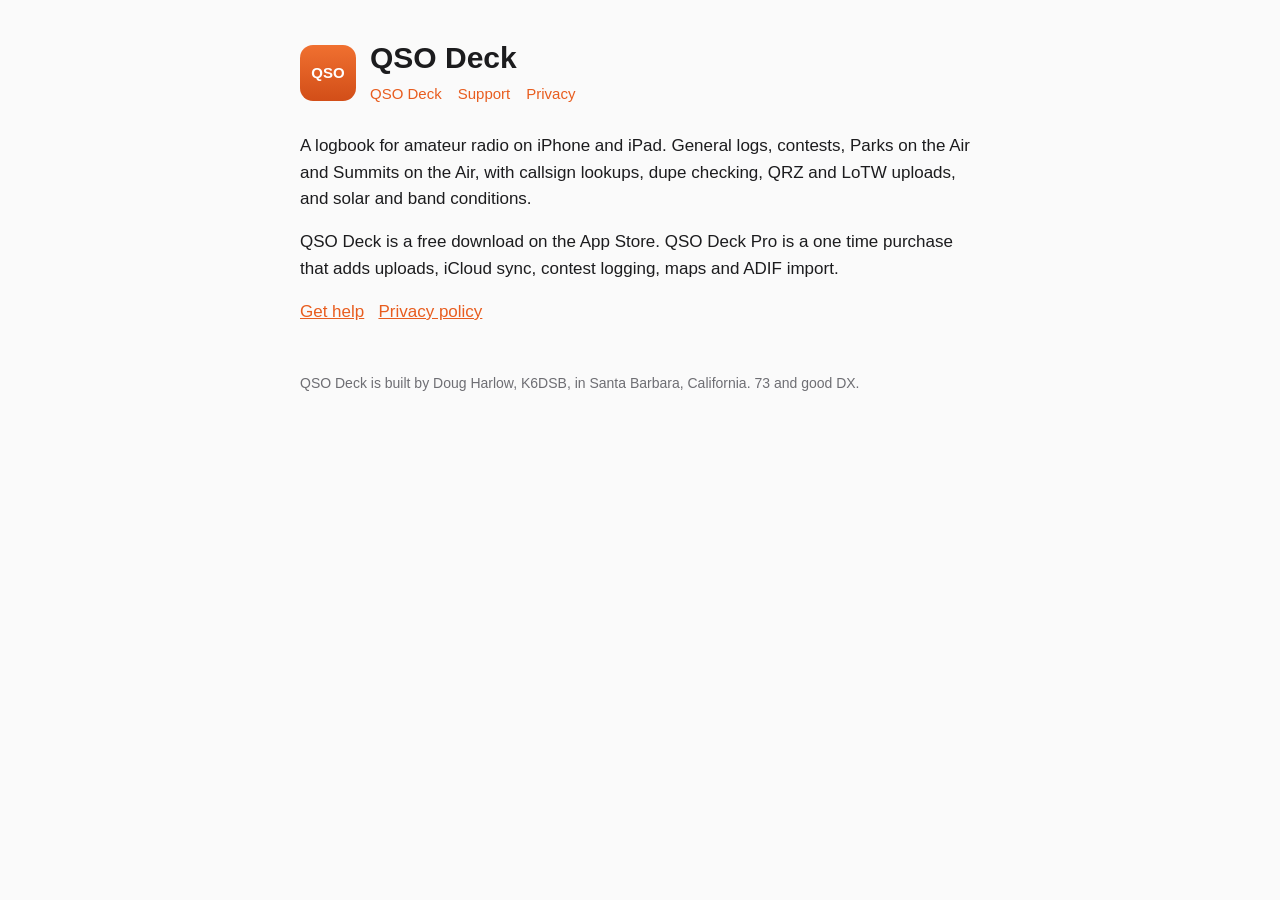
<file: index.html>
<!doctype html><html lang="en"><head><meta charset="utf-8"><meta name="viewport" content="width=device-width,initial-scale=1"><title>QSO Deck</title><link rel="stylesheet" href="style.css"></head><body><main><header><div class="icon">QSO</div><div><h1>QSO Deck</h1><nav><a href="index.html">QSO Deck</a><a href="support.html">Support</a><a href="privacy.html">Privacy</a></nav></div></header>
<p>A logbook for amateur radio on iPhone and iPad. General logs, contests, Parks on the Air and Summits on the Air, with callsign lookups, dupe checking, QRZ and LoTW uploads, and solar and band conditions.</p>
<p>QSO Deck is a free download on the App Store. QSO Deck Pro is a one time purchase that adds uploads, iCloud sync, contest logging, maps and ADIF import.</p>
<p><a href="support.html">Get help</a> &nbsp; <a href="privacy.html">Privacy policy</a></p>
<footer>QSO Deck is built by Doug Harlow, K6DSB, in Santa Barbara, California. 73 and good DX.</footer></main></body></html>
</file>
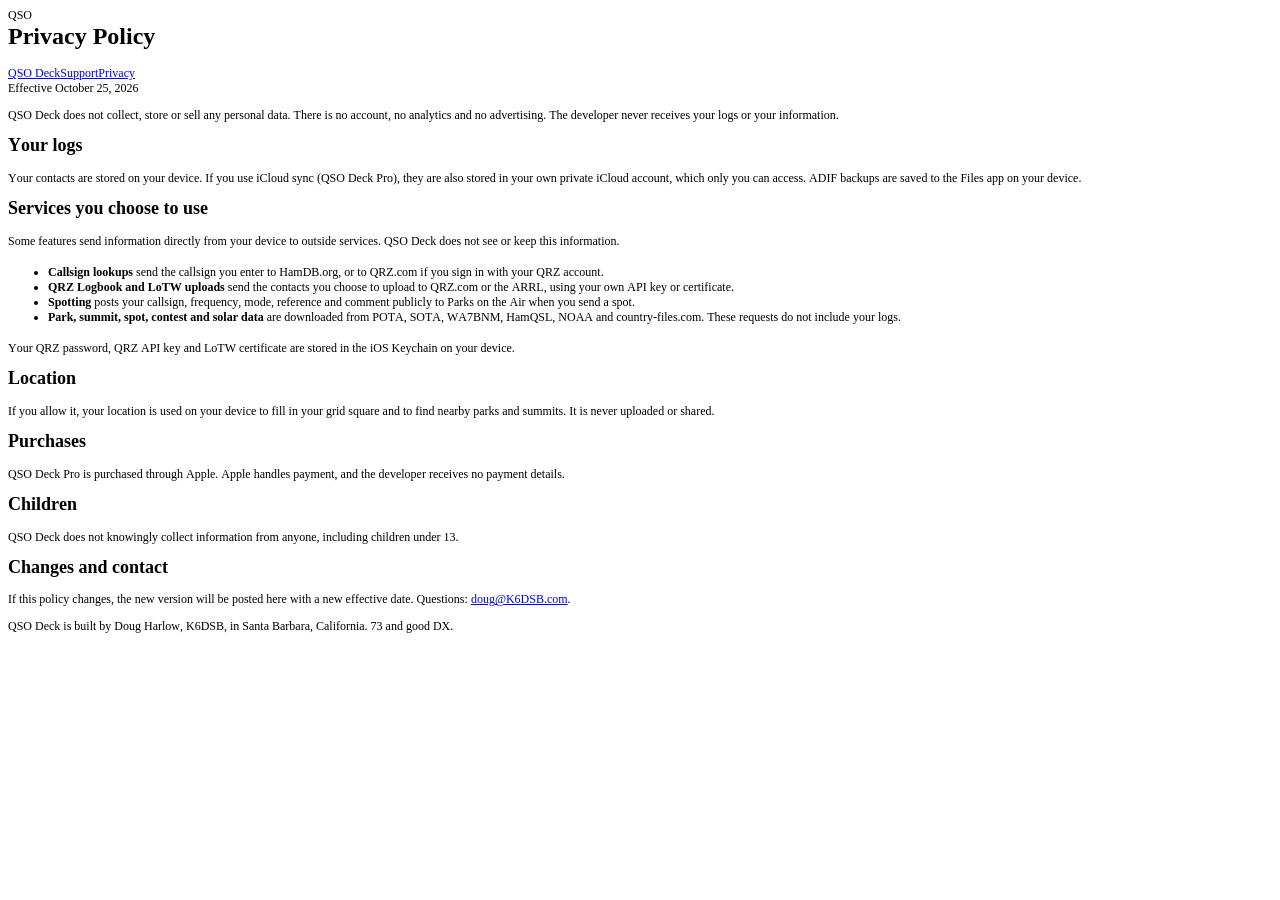
<file: privacy.html>
<!DOCTYPE html PUBLIC "-//W3C//DTD HTML 4.01//EN" "http://www.w3.org/TR/html4/strict.dtd">
<html>
<head>
  <meta http-equiv="Content-Type" content="text/html; charset=utf-8">
  <meta http-equiv="Content-Style-Type" content="text/css">
  <title></title>
  <meta name="Generator" content="Cocoa HTML Writer">
  <meta name="CocoaVersion" content="2775.1">
  <style type="text/css">
    p.p1 {margin: 0.0px 0.0px 0.0px 0.0px; font: 12.0px Times; -webkit-text-stroke: #000000}
    p.p3 {margin: 0.0px 0.0px 0.0px 0.0px; font: 12.0px Times; color: #0000e9; -webkit-text-stroke: #0000e9}
    p.p4 {margin: 0.0px 0.0px 12.0px 0.0px; font: 12.0px Times; -webkit-text-stroke: #000000}
    li.li1 {margin: 0.0px 0.0px 0.0px 0.0px; font: 12.0px Times; -webkit-text-stroke: #000000}
    span.s1 {font-kerning: none}
    span.s2 {text-decoration: underline ; font-kerning: none}
    span.s3 {-webkit-text-stroke: 0px #000000}
    span.s4 {text-decoration: underline ; font-kerning: none; color: #0000e9; -webkit-text-stroke: 0px #0000e9}
    ul.ul1 {list-style-type: disc}
  </style>
</head>
<body>
<p class="p1"><span class="s1">QSO</span></p>
<h1 style="margin: 0.0px 0.0px 16.1px 0.0px; font: 24.0px Times; -webkit-text-stroke: #000000"><span class="s1"><b>Privacy Policy</b></span></h1>
<p class="p3"><span class="s2"><a href="file:///Users/dougharlow/Downloads/qsodeck-site/index.html">QSO Deck</a><a href="file:///Users/dougharlow/Downloads/qsodeck-site/support.html">Support</a><a href="file:///Users/dougharlow/Downloads/qsodeck-site/privacy.html">Privacy</a></span></p>
<p class="p4"><span class="s1">Effective October 25, 2026</span></p>
<p class="p4"><span class="s1">QSO Deck does not collect, store or sell any personal data. There is no account, no analytics and no advertising. The developer never receives your logs or your information.</span></p>
<h2 style="margin: 0.0px 0.0px 14.9px 0.0px; font: 18.0px Times; -webkit-text-stroke: #000000"><span class="s1"><b>Your logs</b></span></h2>
<p class="p4"><span class="s1">Your contacts are stored on your device. If you use iCloud sync (QSO Deck Pro), they are also stored in your own private iCloud account, which only you can access. ADIF backups are saved to the Files app on your device.</span></p>
<h2 style="margin: 0.0px 0.0px 14.9px 0.0px; font: 18.0px Times; -webkit-text-stroke: #000000"><span class="s1"><b>Services you choose to use</b></span></h2>
<p class="p4"><span class="s1">Some features send information directly from your device to outside services. QSO Deck does not see or keep this information.</span></p>
<ul class="ul1">
  <li class="li1"><span class="s3"><b></b></span><span class="s1"><b>Callsign lookups</b> send the callsign you enter to HamDB.org, or to QRZ.com if you sign in with your QRZ account.</span></li>
  <li class="li1"><span class="s3"><b></b></span><span class="s1"><b>QRZ Logbook and LoTW uploads</b> send the contacts you choose to upload to QRZ.com or the ARRL, using your own API key or certificate.</span></li>
  <li class="li1"><span class="s3"><b></b></span><span class="s1"><b>Spotting</b> posts your callsign, frequency, mode, reference and comment publicly to Parks on the Air when you send a spot.</span></li>
  <li class="li1"><span class="s3"><b></b></span><span class="s1"><b>Park, summit, spot, contest and solar data</b> are downloaded from POTA, SOTA, WA7BNM, HamQSL, NOAA and country-files.com. These requests do not include your logs.</span></li>
</ul>
<p class="p4"><span class="s1">Your QRZ password, QRZ API key and LoTW certificate are stored in the iOS Keychain on your device.</span></p>
<h2 style="margin: 0.0px 0.0px 14.9px 0.0px; font: 18.0px Times; -webkit-text-stroke: #000000"><span class="s1"><b>Location</b></span></h2>
<p class="p4"><span class="s1">If you allow it, your location is used on your device to fill in your grid square and to find nearby parks and summits. It is never uploaded or shared.</span></p>
<h2 style="margin: 0.0px 0.0px 14.9px 0.0px; font: 18.0px Times; -webkit-text-stroke: #000000"><span class="s1"><b>Purchases</b></span></h2>
<p class="p4"><span class="s1">QSO Deck Pro is purchased through Apple. Apple handles payment, and the developer receives no payment details.</span></p>
<h2 style="margin: 0.0px 0.0px 14.9px 0.0px; font: 18.0px Times; -webkit-text-stroke: #000000"><span class="s1"><b>Children</b></span></h2>
<p class="p4"><span class="s1">QSO Deck does not knowingly collect information from anyone, including children under 13.</span></p>
<h2 style="margin: 0.0px 0.0px 14.9px 0.0px; font: 18.0px Times; -webkit-text-stroke: #000000"><span class="s1"><b>Changes and contact</b></span></h2>
<p class="p4"><span class="s1">If this policy changes, the new version will be posted here with a new effective date. Questions: </span><span class="s4">doug@K6DSB.com</span><span class="s1">.</span></p>
<p class="p1"><span class="s1">QSO Deck is built by Doug Harlow, K6DSB, in Santa Barbara, California. 73 and good DX.</span></p>
</body>
</html>
</file>
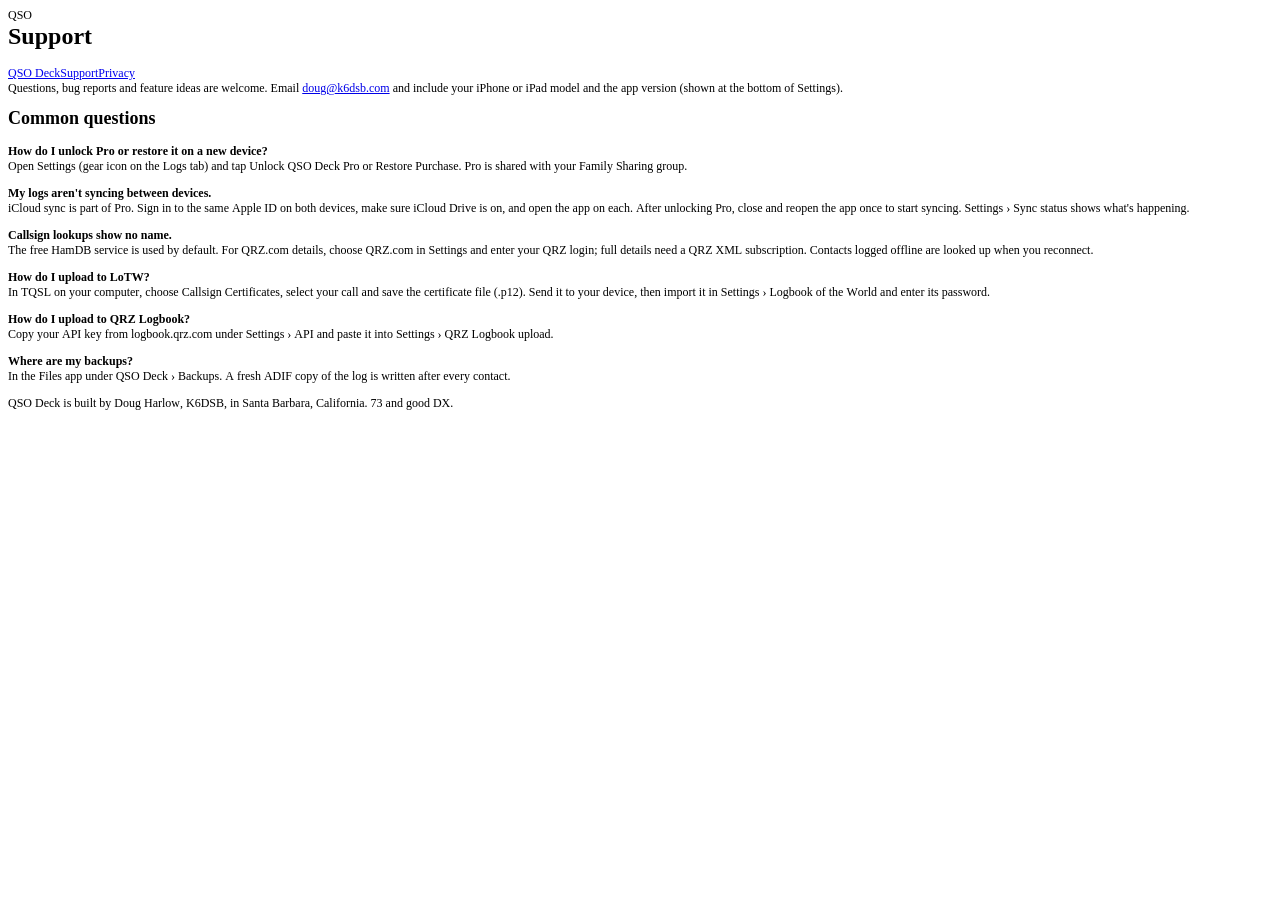
<file: support.html>
<!DOCTYPE html PUBLIC "-//W3C//DTD HTML 4.01//EN" "http://www.w3.org/TR/html4/strict.dtd">
<html>
<head>
  <meta http-equiv="Content-Type" content="text/html; charset=utf-8">
  <meta http-equiv="Content-Style-Type" content="text/css">
  <title></title>
  <meta name="Generator" content="Cocoa HTML Writer">
  <meta name="CocoaVersion" content="2775.1">
  <style type="text/css">
    p.p1 {margin: 0.0px 0.0px 0.0px 0.0px; font: 12.0px Times; -webkit-text-stroke: #000000}
    p.p3 {margin: 0.0px 0.0px 0.0px 0.0px; font: 12.0px Times; color: #0000e9; -webkit-text-stroke: #0000e9}
    p.p4 {margin: 0.0px 0.0px 12.0px 0.0px; font: 12.0px Times; -webkit-text-stroke: #000000}
    span.s1 {font-kerning: none}
    span.s2 {text-decoration: underline ; font-kerning: none}
    span.s3 {text-decoration: underline ; font-kerning: none; color: #0000e9; -webkit-text-stroke: 0px #0000e9}
  </style>
</head>
<body>
<p class="p1"><span class="s1">QSO</span></p>
<h1 style="margin: 0.0px 0.0px 16.1px 0.0px; font: 24.0px Times; -webkit-text-stroke: #000000"><span class="s1"><b>Support</b></span></h1>
<p class="p3"><span class="s2"><a href="file:///Users/dougharlow/Downloads/qsodeck-site/index.html">QSO Deck</a><a href="file:///Users/dougharlow/Downloads/qsodeck-site/support.html">Support</a><a href="file:///Users/dougharlow/Downloads/qsodeck-site/privacy.html">Privacy</a></span></p>
<p class="p4"><span class="s1">Questions, bug reports and feature ideas are welcome. Email </span><span class="s3">doug@k6dsb.com</span><span class="s1"> and include your iPhone or iPad model and the app version (shown at the bottom of Settings).</span></p>
<h2 style="margin: 0.0px 0.0px 14.9px 0.0px; font: 18.0px Times; -webkit-text-stroke: #000000"><span class="s1"><b>Common questions</b></span></h2>
<p class="p4"><span class="s1"><b>How do I unlock Pro or restore it on a new device?</b><br>
Open Settings (gear icon on the Logs tab) and tap Unlock QSO Deck Pro or Restore Purchase. Pro is shared with your Family Sharing group.</span></p>
<p class="p4"><span class="s1"><b>My logs aren't syncing between devices.</b><br>
iCloud sync is part of Pro. Sign in to the same Apple ID on both devices, make sure iCloud Drive is on, and open the app on each. After unlocking Pro, close and reopen the app once to start syncing. Settings › Sync status shows what's happening.</span></p>
<p class="p4"><span class="s1"><b>Callsign lookups show no name.</b><br>
The free HamDB service is used by default. For QRZ.com details, choose QRZ.com in Settings and enter your QRZ login; full details need a QRZ XML subscription. Contacts logged offline are looked up when you reconnect.</span></p>
<p class="p4"><span class="s1"><b>How do I upload to LoTW?</b><br>
In TQSL on your computer, choose Callsign Certificates, select your call and save the certificate file (.p12). Send it to your device, then import it in Settings › Logbook of the World and enter its password.</span></p>
<p class="p4"><span class="s1"><b>How do I upload to QRZ Logbook?</b><br>
Copy your API key from logbook.qrz.com under Settings › API and paste it into Settings › QRZ Logbook upload.</span></p>
<p class="p4"><span class="s1"><b>Where are my backups?</b><br>
In the Files app under QSO Deck › Backups. A fresh ADIF copy of the log is written after every contact.</span></p>
<p class="p1"><span class="s1">QSO Deck is built by Doug Harlow, K6DSB, in Santa Barbara, California. 73 and good DX.</span></p>
</body>
</html>
</file>
<file: style.css>
:root{--accent:#e85d1f;--text:#1c1c1e;--muted:#6e6e73;--bg:#fafafa;--card:#fff;--line:#e5e5ea}
@media (prefers-color-scheme:dark){:root{--text:#f2f2f7;--muted:#a1a1a6;--bg:#000;--card:#1c1c1e;--line:#38383a;--accent:#ff8c49}}
*{box-sizing:border-box}body{margin:0;background:var(--bg);color:var(--text);font:17px/1.55 -apple-system,BlinkMacSystemFont,"Segoe UI",Roboto,sans-serif}
main{max-width:720px;margin:0 auto;padding:40px 20px 64px}
header{display:flex;align-items:center;gap:14px;margin-bottom:28px}
.icon{width:56px;height:56px;border-radius:13px;background:linear-gradient(#f07030,#d24e18);display:grid;place-items:center;color:#fff;font-weight:800;font-size:15px}
h1{font-size:30px;margin:0;line-height:1.2}h2{font-size:20px;margin:32px 0 8px}
p,li{color:var(--text)}.muted{color:var(--muted)}a{color:var(--accent)}
nav{margin-top:6px;font-size:15px}nav a{margin-right:16px;text-decoration:none}
.card{background:var(--card);border:1px solid var(--line);border-radius:14px;padding:6px 20px;margin:18px 0}
footer{margin-top:48px;font-size:14px;color:var(--muted)}
</file>
